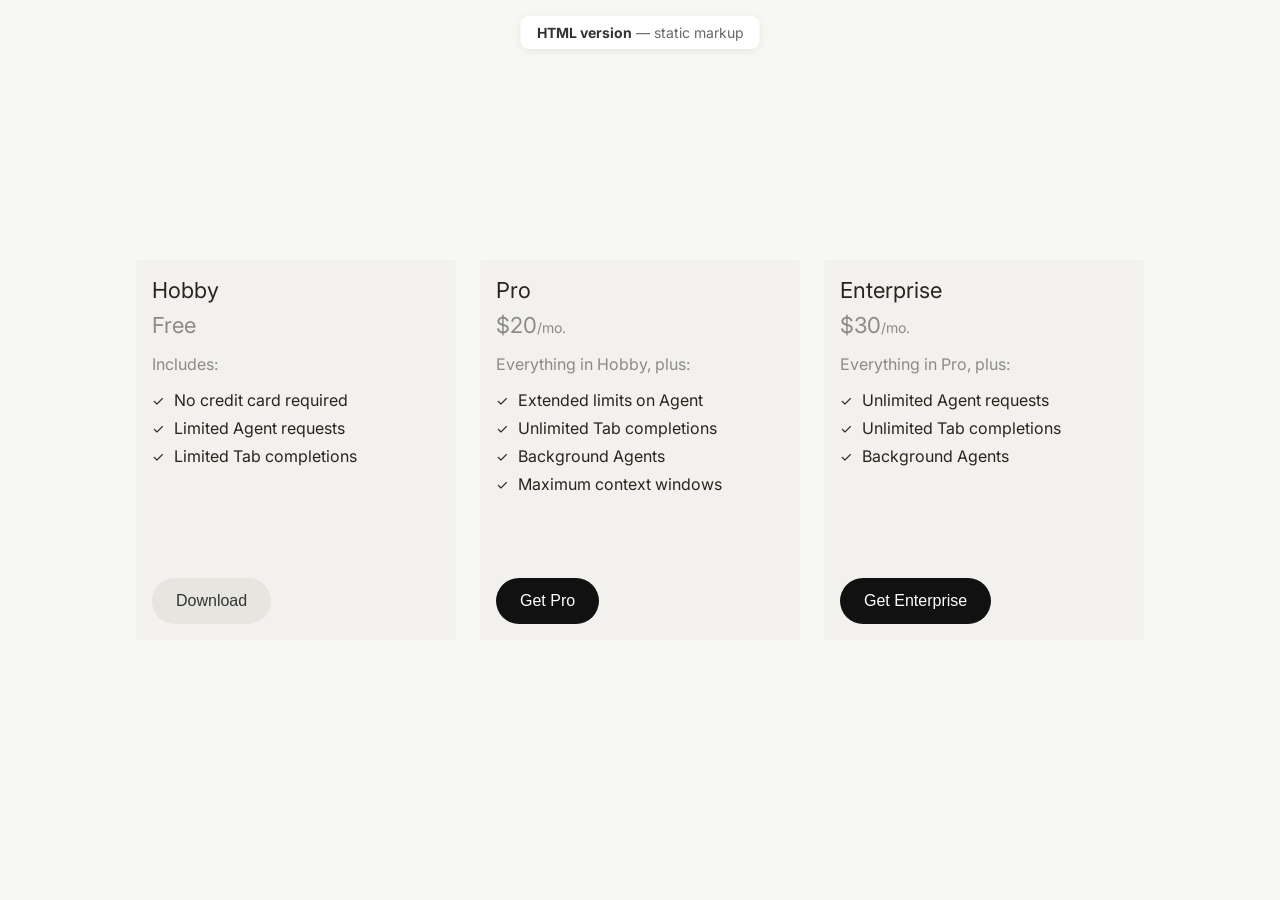
<file: index.html>
<!DOCTYPE html>
<html lang="en">
<head>
    <!-- Global page metadata, fonts, and shared stylesheet -->
    <meta charset="UTF-8">
    <meta name="viewport" content="width=device-width, initial-scale=1.0">
    <title>Pricing Plans — HTML version</title>
    <link rel="preconnect" href="https://fonts.googleapis.com">
    <link rel="preconnect" href="https://fonts.gstatic.com" crossorigin>
    <link href="https://fonts.googleapis.com/css2?family=Inter:wght@400;500;600;700&display=swap" rel="stylesheet">
    <link rel="stylesheet" href="styles.css">
</head>
<body>
    <!-- Fixed label showing this is the static HTML version -->
    <p class="page-label"><strong>HTML version</strong> — static markup</p>

    <!-- Main pricing layout that holds both plan cards -->
    <div class="cards-container">
        <!-- Hobby plan card: free entry‑level option -->
        <div class="card">
            <div class="card-top">
                <!-- Plan name -->
                <h3 class="card-title">Hobby</h3>
                <!-- Price row; this plan is free so only shows label -->
                <p class="card-price">
                    <span class="card-price-amount">Free</span>
                </p>
                <!-- Features included in the Hobby plan -->
                <div class="card-content">
                    <p class="includes-text">Includes:</p>
                    <ul class="features-list">
                        <li>
                            <span class="checkmark">✓</span>
                            No credit card required
                        </li>
                        <li>
                            <span class="checkmark">✓</span>
                            Limited Agent requests
                        </li>
                        <li>
                            <span class="checkmark">✓</span>
                            Limited Tab completions
                        </li>
                    </ul>
                </div>
            </div>
            <!-- Secondary‑style button for the free download action -->
            <button class="download-button secondary">Download</button>
        </div>

        <!-- Pro plan card: paid tier with primary emphasis -->
        <div class="card">
            <div class="card-top">
                <!-- Plan name -->
                <h3 class="card-title">Pro</h3>
                <!-- Price row with amount and billing period -->
                <p class="card-price">
                    <span class="card-price-amount">$20</span>
                    <span class="card-price-period">/mo.</span>
                </p>
                <!-- Extra features that Pro adds on top of Hobby -->
                <div class="card-content">
                    <p class="includes-text">Everything in Hobby, plus:</p>
                    <ul class="features-list">
                        <li>
                            <span class="checkmark">✓</span>
                            Extended limits on Agent
                        </li>
                        <li>
                            <span class="checkmark">✓</span>
                            Unlimited Tab completions
                        </li>
                        <li>
                            <span class="checkmark">✓</span>
                            Background Agents
                        </li>
                        <li>
                            <span class="checkmark">✓</span>
                            Maximum context windows
                        </li>
                    </ul>
                </div>
            </div>
            <!-- Primary‑style button that highlights the Pro upgrade -->
            <button class="download-button primary">Get Pro</button>
        </div>
    <div class="card">
        <div class="card-top">
            <h3 class="card-title">Enterprise</h3>
            <p class="card-price">
                <span class="card-price-amount">$30</span>
                <span class="card-price-period">/mo.</span>
            </p>
        </div class="card-content"              >
            <p class="includes-text">Everything in Pro, plus:</p>
            <ul class="features-list">
                <li>
                    <span class="checkmark">✓</span>
                    Unlimited Agent requests
                </li>
                <li>
                    <span class="checkmark">✓</span>
                    Unlimited Tab completions
                </li>
                <li>
                    <span class="checkmark">✓</span>
                    Background Agents
                </li>
            </ul>
        <button class="download-button primary">Get Enterprise</button>
    </div>
</div>
<body></body>
</html>
</file>
<file: styles.css>
/* Global reset so layouts look consistent across browsers */
* {
    margin: 0;
    padding: 0;
    box-sizing: border-box;
}

/* Page background and overall centering of the cards section */
body {
    font-family: 'Inter', -apple-system, BlinkMacSystemFont, 'Segoe UI', Roboto, sans-serif;
    background-color: #f7f7f4;
    display: flex;
    justify-content: center;
    align-items: center;
    min-height: 100vh;
    padding: 20px;
}

/* Horizontal layout that holds the individual pricing cards */
.cards-container {
    display: flex;
    flex-direction: row;
    gap: 24px;
    flex-wrap: nowrap;
    justify-content: center;
    align-items: flex-start;
}

/* Single pricing card shell: background, padding, and vertical stacking */
.card {
    display: flex;
    flex-direction: column;
    min-height: 380px;
    background-color: #f2f1ed;
    border-radius: 4px;
    padding: 16px;
    width: 320px;
    flex-shrink: 0;
}

/* Top portion of a card that groups title, price, and feature list */
.card-top {
    display: flex;
    flex-direction: column;
}

/* Plan title styling (Hobby / Pro labels) */
.card-title {
    font-size: 22px;
    line-height: 28px;
    font-weight: 400;
    color: #26251e;
    margin-bottom: 8px;
}

/* Price row: aligns amount and billing period on a single line */
.card-price {
    font-size: 20px;
    color: rgba(38, 37, 30, 0.5);
    display: inline-flex;
    align-items: baseline;
}

/* Main price amount styling (e.g. Free, $20) */
.card-price-amount {
    font-size: 22px;
    font-weight: 400;
    color: rgba(38, 37, 30, 0.5);
}

/* Secondary price text for the billing period (/mo.) */
.card-price-period {
    font-size: 14px;
    color: rgba(38, 37, 30, 0.5);
}

/* Container providing spacing below the feature list area */
.card-content {
    margin-bottom: 32px;
}

/* Small label that introduces the feature list */
.includes-text {
    font-size: 16px;
    color: rgba(38, 37, 30, 0.5);
    margin: 16px 0px;
}

/* Unordered list reset for the features within each plan */
.features-list {
    list-style: none;
    padding: 0;
}

/* Each feature line with checkmark and text aligned together */
.features-list li {
    display: flex;
    align-items: center;
    margin-bottom: 8px;
    font-size: 16px;
    color: #26251e;
}

/* Checkmark icon that visually confirms each included feature */
.checkmark {
    color: #26251e;
    font-size: 14px;
    margin-right: 10px;
    font-weight: 400;
}

/* Base button styling shared by all call‑to‑action buttons */
.download-button {
    margin-top: auto;
    width: fit-content;
    background-color: #e6e5e0;
    border: none;
    border-radius: 999px;
    padding: 14px 24px;
    font-size: 16px;
    font-weight: 500;
    color: #333;
    cursor: pointer;
    transition: background-color 0.2s ease;
}

/* Hover and active state for the neutral button style */
.download-button:hover {
    background-color: #D8D6CE;
}

.download-button:active {
    background-color: #D8D6CE;
}

/* Primary button variation used for the Pro plan CTA */
.download-button.primary {
    background-color: #111;
    color: #fff;
}

.download-button.primary:hover {
    background-color: #333;
}

.download-button.primary:active {
    background-color: #333;
}

/* Tertiary button variation: subtle "ghost" button (low emphasis) */
.download-button.tertiary {
    background-color: transparent;
    border: 1px solid #D8D6CE;
    color: #26251e;
}

.download-button.tertiary:hover {
    background-color: #e6e5e0;
    border-color: #D8D6CE;
}

.download-button.tertiary:active {
    background-color: #D8D6CE;
    border-color: #D8D6CE;
}

/* Outline button variation, available if designers want an alternative style */
.download-button.outline {
    background-color: transparent;
    border: 1px solid #111;
    color: #111;
}

.download-button.outline:hover {
    background-color: #111;
    color: #fff;
}

.download-button.outline:active {
    background-color: #111;
    color: #fff;
}

/* Fixed page label at the top center describing this HTML view */
.page-label {
    position: fixed;
    top: 16px;
    left: 50%;
    transform: translateX(-50%);
    font-size: 14px;
    color: #666;
    background: #fff;
    padding: 8px 16px;
    border-radius: 8px;
    box-shadow: 0 2px 8px rgba(0,0,0,0.08);
}

/* Emphasized part of the label (e.g. “HTML version”) */
.page-label strong {
    color: #333;
}
</file>
